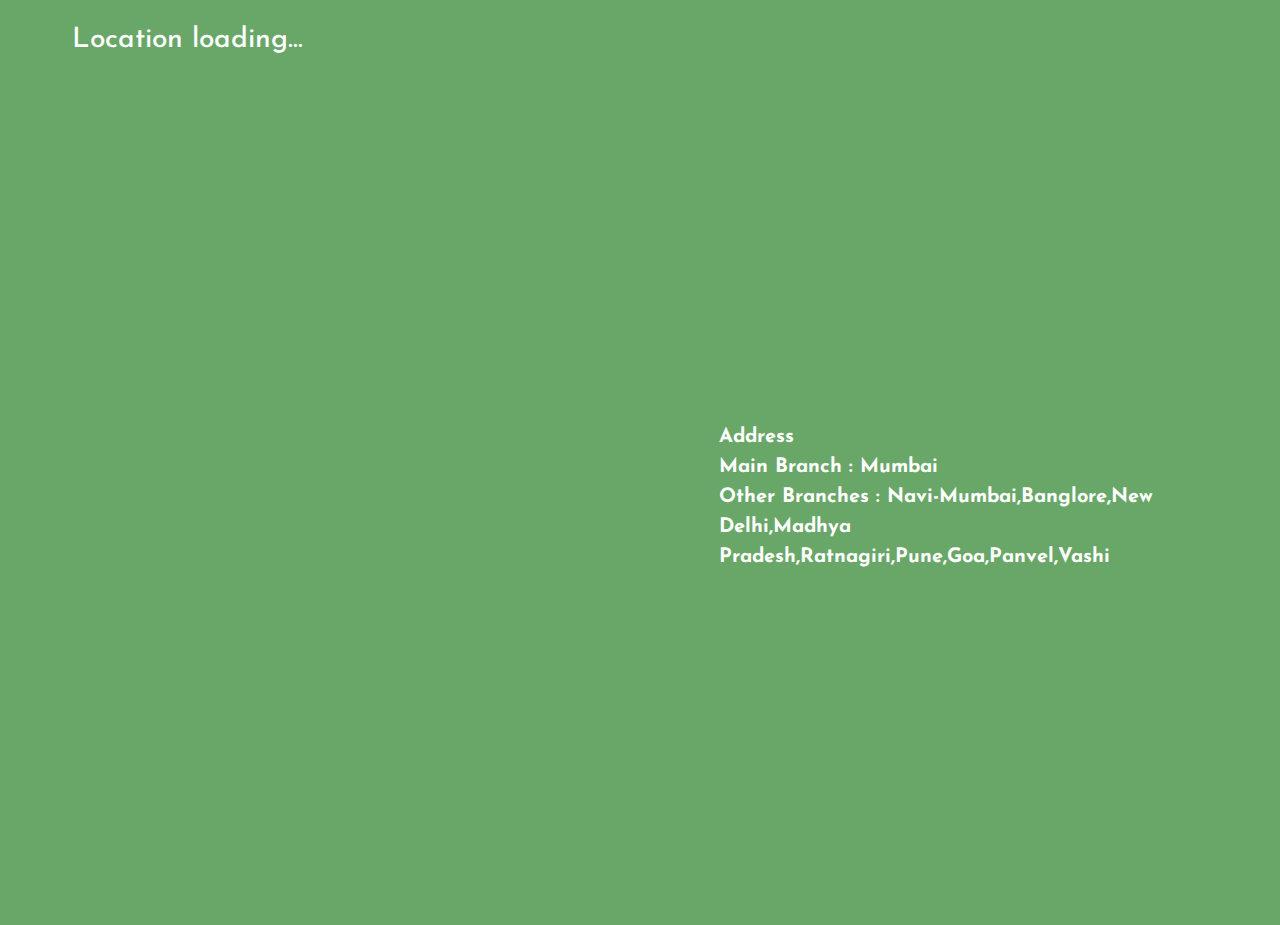
<file: address.html>
<html>
<head>
<title></title>
<script
    src="https://code.jquery.com/jquery-3.3.1.js"
    integrity="sha256-2Kok7MbOyxpgUVvAk/HJ2jigOSYS2auK4Pfzbm7uH60="
    crossorigin="anonymous">
</script>
<script> 
$(function(){
  $("#header").load("header.html"); 
  $("#footer").load("footer.html"); 
});
</script> 
</head>
<link href="css/bootstrap.min.css" rel="stylesheet" />
<link rel="stylesheet" href="css/style.css" class="css">
<link rel="stylesheet" href="https://cdnjs.cloudflare.com/ajax/libs/font-awesome/5.15.1/css/all.min.css" />
<body>
<div id="header"></div>
<!--Remaining section-->
<br>
<h3 style="color: white; margin-bottom: -40px;">&nbsp&nbsp&nbsp&nbsp&nbsp&nbsp&nbsp Location loading...</h3>
<div class=" address"><ul><li class="map">
    <iframe src="https://www.google.com/maps/embed?pb=!1m14!1m12!1m3!1d7533.1127555548865!2d73.13136240000001!3d19.258156300000003!2m3!1f0!2f0!3f0!3m2!1i1024!2i768!4f13.1!5e0!3m2!1sen!2sin!4v1610137324603!5m2!1sen!2sin" width="600" height="450" frameborder="0" style="color: black; border-radius: 10px;" allowfullscreen="" aria-hidden="false" tabindex="0">
    </iframe></ul></li>
    <li class="add"><p>Address<br>
    Main Branch : Mumbai<br>
    Other Branches : Navi-Mumbai,Banglore,New Delhi,Madhya Pradesh,Ratnagiri,Pune,Goa,Panvel,Vashi
    </p></li>
</div>
<div id="footer"></div>
<script src="js/jquery.min.js"></script>
<script src="js/bootstrap.min.js"></script>
</body>
</html
</file>
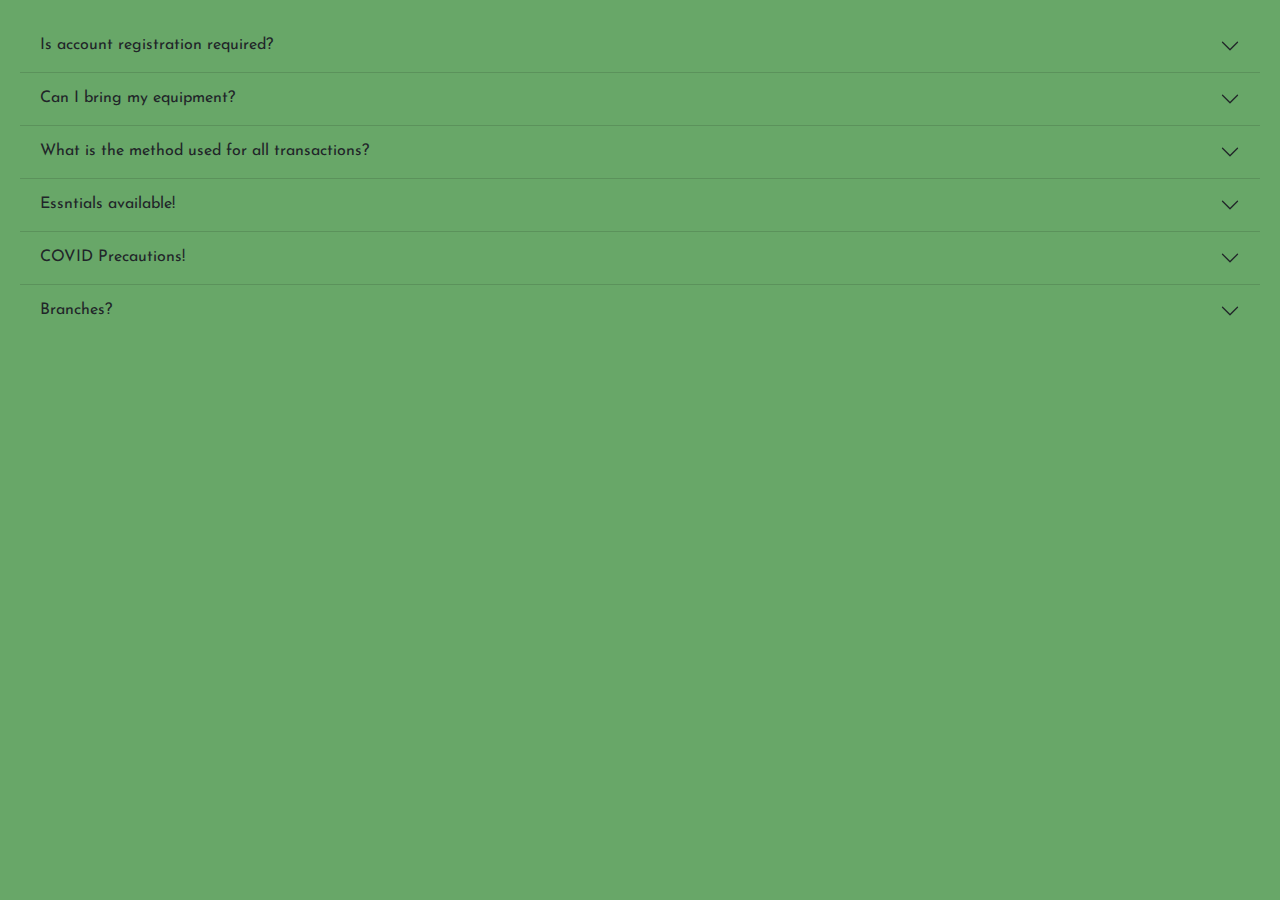
<file: help.html>
<html>
<head>
<title></title>
<script
    src="https://code.jquery.com/jquery-3.3.1.js"
    integrity="sha256-2Kok7MbOyxpgUVvAk/HJ2jigOSYS2auK4Pfzbm7uH60="
    crossorigin="anonymous">
</script>
<script> 
$(function(){
  $("#header").load("header.html"); 
  $("#footer").load("footer.html"); 
});
</script> 
</head>
<link href="css/bootstrap.min.css" rel="stylesheet" />
<link rel="stylesheet" href="css/style.css" class="css">
<link rel="stylesheet" href="https://cdnjs.cloudflare.com/ajax/libs/font-awesome/5.15.1/css/all.min.css" />
<body>
<div id="header"></div>
<!--Remaining section-->

<div class="accordion accordion-flush" id="accordionFlushExample">
    <div class="accordion-item">
      <h2 class="accordion-header" id="flush-headingOne">
        <button class="accordion-button collapsed" type="button" data-bs-toggle="collapse" data-bs-target="#flush-collapseOne" aria-expanded="false" aria-controls="flush-collapseOne">
            Is account registration required?
        </button>
      </h2>
      <div id="flush-collapseOne" class="accordion-collapse collapse" aria-labelledby="flush-headingOne" data-bs-parent="#accordionFlushExample">
        <div class="accordion-body" style="background: rgb(188, 240, 188);">Account registration at FitnessClub is only required if you are a member of this Club. This ensures a valid communication channel for all parties involved in any transactions.</div>
      </div>
    </div>
    <div class="accordion-item">
      <h2 class="accordion-header" id="flush-headingTwo">
        <button class="accordion-button collapsed" type="button" data-bs-toggle="collapse" data-bs-target="#flush-collapseTwo" aria-expanded="false" aria-controls="flush-collapseTwo">
            Can I bring my equipment?
        </button>
      </h2>
      <div id="flush-collapseTwo" class="accordion-collapse collapse" aria-labelledby="flush-headingTwo" data-bs-parent="#accordionFlushExample">
        <div class="accordion-body" style="background: rgb(188, 240, 188);">Yes, you can. You have to bring a properyly sanitized eqipments as per government rules.</div>
      </div>
    </div>
    <div class="accordion-item">
      <h2 class="accordion-header" id="flush-headingThree">
        <button class="accordion-button collapsed" type="button" data-bs-toggle="collapse" data-bs-target="#flush-collapseThree" aria-expanded="false" aria-controls="flush-collapseThree">
            What is the method used for all transactions?
        </button>
      </h2>
      <div id="flush-collapseThree" class="accordion-collapse collapse" aria-labelledby="flush-headingThree" data-bs-parent="#accordionFlushExample">
        <div class="accordion-body" style="background: rgb(188, 240, 188);">Depending upon resources available. But most likely there won't be any issue for cash and card payments. Online transactions are aslo available  at some branches </div>
      </div>
    </div>
    <div class="accordion-item">
        <h2 class="accordion-header" id="flush-headingFour">
          <button class="accordion-button collapsed" type="button" data-bs-toggle="collapse" data-bs-target="#flush-collapseFour" aria-expanded="false" aria-controls="flush-collapseFour">
            Essntials available!
          </button>
        </h2>
        <div id="flush-collapseFour" class="accordion-collapse collapse" aria-labelledby="flush-headingFour" data-bs-parent="#accordionFlushExample">
          <div class="accordion-body" style="background: rgb(188, 240, 188);">Most of the facilties are available  at all branches.Free amenites like Ac,Fan,Water.Luxary items like Drinks,Bags and etc are available for Vip members.</div>
        </div>
      </div>
      <div class="accordion-item">
        <h2 class="accordion-header" id="flush-headingFive">
          <button class="accordion-button collapsed" type="button" data-bs-toggle="collapse" data-bs-target="#flush-collapseFive" aria-expanded="false" aria-controls="flush-collapseFive">
            COVID Precautions!
          </button>
        </h2>
        <div id="flush-collapseFive" class="accordion-collapse collapse" aria-labelledby="flush-headingFive" data-bs-parent="#accordionFlushExample">
          <div class="accordion-body" style="background: rgb(188, 240, 188);">Masks,Sanitizers,Gloves and a seperate Towel is essential to be brought by each person for themselves, without them entry is prohibited.</div>
        </div>
      </div>
      <div class="accordion-item">
        <h2 class="accordion-header" id="flush-headingSix">
          <button class="accordion-button collapsed" type="button" data-bs-toggle="collapse" data-bs-target="#flush-collapseSix" aria-expanded="false" aria-controls="flush-collapseSix">
            Branches?
          </button>
        </h2>
        <div id="flush-collapseSix" class="accordion-collapse collapse" aria-labelledby="flush-headingSix" data-bs-parent="#accordionFlushExample">
          <div class="accordion-body" style="background: rgb(188, 240, 188);">All Over India.</div>
        </div>
      </div>
  </div>

<div id="footer"></div>
<script src="js/jquery.min.js"></script>
<script src="js/bootstrap.min.js"></script>
</body>
</html
</file>
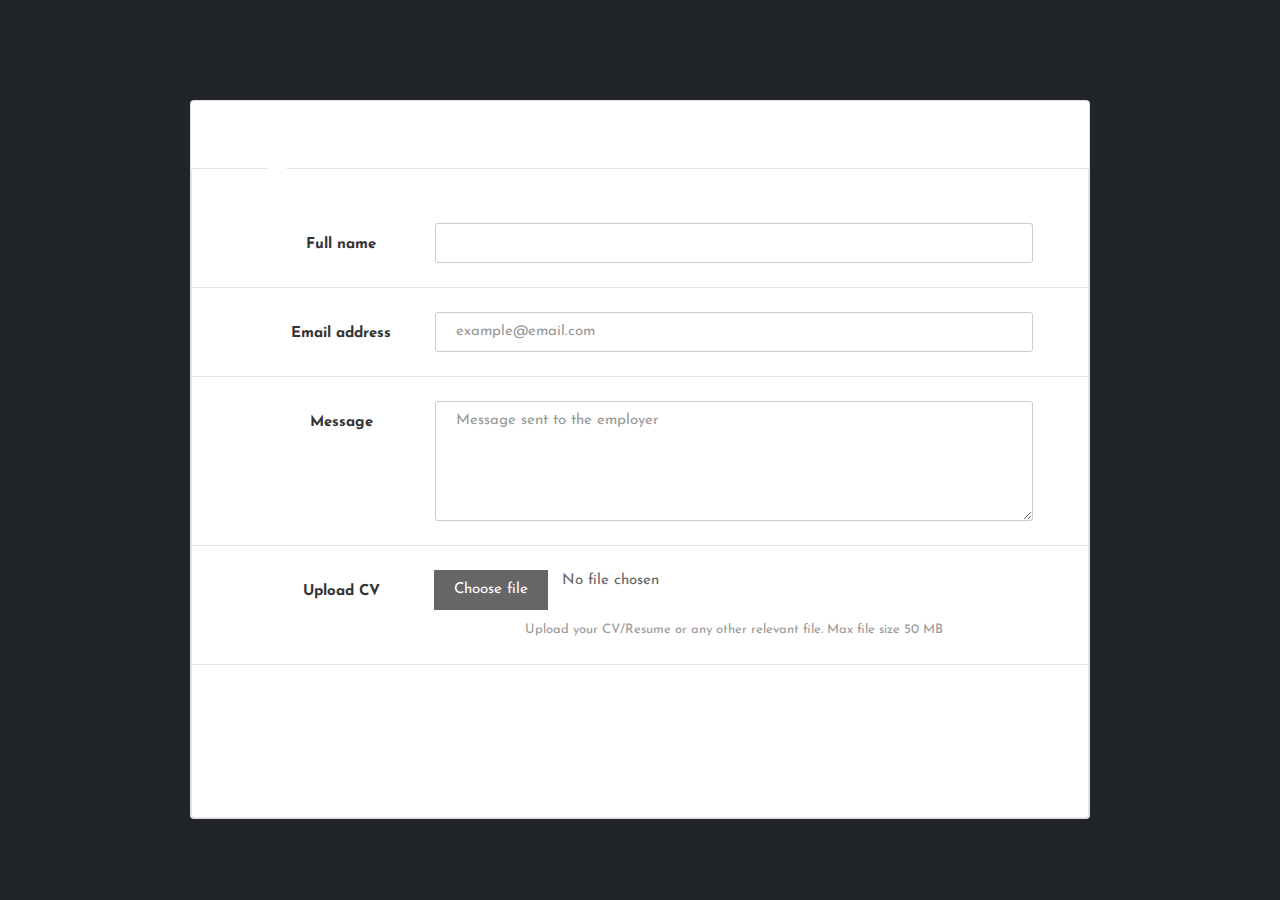
<file: Job.html>
<!DOCTYPE html>
<html lang="en">

<head>
    <!-- Required meta tags-->
    <meta charset="UTF-8">
    <meta name="viewport" content="width=device-width, initial-scale=1, shrink-to-fit=no">
    <meta name="description" content="Colorlib Templates">
    <meta name="author" content="Colorlib">
    <meta name="keywords" content="Colorlib Templates">

    <!-- Title Page-->
    <title>Apply for job on FitnessClub</title>
	<script
    src="https://code.jquery.com/jquery-3.3.1.js"
    integrity="sha256-2Kok7MbOyxpgUVvAk/HJ2jigOSYS2auK4Pfzbm7uH60="
    crossorigin="anonymous">
	</script>
	<script> 
	$(function(){
	  $("#header").load("header.html"); 
	  $("#footer").load("footer.html"); 
	});
	</script> 

    <!-- Font special for pages-->
    <link href="https://fonts.googleapis.com/css?family=Open+Sans:300,300i,400,400i,600,600i,700,700i,800,800i" rel="stylesheet">

    <!-- Main CSS-->
    <link href="css/jobmain.css" rel="stylesheet" media="all">
	<link href="css/bootstrap.min.css" rel="stylesheet" />
	<link rel="stylesheet" href="css/style.css" class="css">
	<link rel="stylesheet" href="https://cdnjs.cloudflare.com/ajax/libs/font-awesome/5.15.1/css/all.min.css" />

</head>

<body>
<div id="header"></div>
    <div class="page-wrapper bg-dark p-t-100 p-b-50">
        <div class="wrapper wrapper--w900">
            <div class="card card-6">
                <div class="card-heading">
                    <h2 class="title">Apply for job</h2>
                </div>
                <div class="card-body">
                    <form method="POST">
                        <div class="form-row">
                            <div class="name">Full name</div>
                            <div class="value">
                                <input class="input--style-6" type="text" name="full_name">
                            </div>
                        </div>
                        <div class="form-row">
                            <div class="name">Email address</div>
                            <div class="value">
                                <div class="input-group">
                                    <input class="input--style-6" type="email" name="email" placeholder="example@email.com">
                                </div>
                            </div>
                        </div>
                        <div class="form-row">
                            <div class="name">Message</div>
                            <div class="value">
                                <div class="input-group">
                                    <textarea class="textarea--style-6" name="message" placeholder="Message sent to the employer"></textarea>
                                </div>
                            </div>
                        </div>
                        <div class="form-row">
                            <div class="name">Upload CV</div>
                            <div class="value">
                                <div class="input-group js-input-file">
                                    <input class="input-file" type="file" name="file_cv" id="file">
                                    <label class="label--file" for="file">Choose file</label>
                                    <span class="input-file__info">No file chosen</span>
                                </div>
                                <div class="label--desc">Upload your CV/Resume or any other relevant file. Max file size 50 MB</div>
                            </div>
                        </div>
                    </form>
                </div>
                <div class="card-footer">
                    <button class="btn btn--radius-2 btn--blue-2" id="button" type="submit">Send Application</button>
                </div>
            </div>
        </div>
    </div>

<div id="footer"></div>
	<script src="js/jquery.min.js"></script>
	<script src="js/bootstrap.min.js"></script>
    <!-- Jquery JS-->
    <script src="vendor/jquery/jquery.min.js"></script>


    <!-- Main JS-->
    <script src="js/global.js"></script>

</body><!-- This templates was made by Colorlib (https://colorlib.com) -->

</html>
<!-- end document-->
</file>
<file: css/style.css>
@import url('https://fonts.googleapis.com/css2?family=Josefin+Sans:wght@700&display=swap');

*{
    font-family: 'Josefin Sans', sans-serif;
}
body{
    background-color: rgb(104, 167, 104);
}
.container{
    /* border: 2px solid white; */
    font-family: 'Monaco',monospace;
    margin: 45px 33px;
    padding: 75px ;
    padding-top: 20px ;
    padding-bottom: 20px;
    width: 48%;
    border-radius: 28px;
    font-size: 15px;
    background-color: rgb(245, 238, 238);

    display: block;
    margin-left: auto;
    margin-right: auto;
}
.container-2{
    padding: 20px;
}
.form-group input{
    font-family: 'Monaco',monospace;
    text-align: center;
    display: block;
    width: 500px;
    padding: 1px;
    border: 2px solid black;
    margin: 9px auto;
    font-size: 20px;
    border-radius: 8px;
}
.container h1{
    text-align: center;
    color: grey;
}
.container button{
    display: block;
    width: 500px;
    margin: 15px auto;
}


.root {
    --mycolor: rgb(255,0,140)
}

.card-group #card-1{
    background: linear-gradient(to bottom, #ab66c0 0%, #870e92 100%);
    margin: 1rem;
    border: none;
}
.card-group #card-2{
    background: linear-gradient(to bottom, #dd7545 0%, #d33e11 100%);
    margin: 1rem;
    border: none;
}
.card-group #card-3{
    background: linear-gradient(to bottom, #55ce65 0%, #0ebe2b 100%);
    margin: 1rem;
    border: none;
}
.card-body{
    margin: 45px 33px;
    padding: 20px;
    text-align: center;
    margin: 0;
}
.card-body p{
    padding: 10;
}
.btn.disabled, .btn:disabled, fieldset:disabled .btn {
    pointer-events: none;
    position: relative;
    top: -113%;
    left: 42%;
    opacity: 1;
    width: 200;
    height: 50;
    background-color: rgb(66, 66, 167);
}
#btn1{
    pointer-events: none;
    position: relative;
    margin: 0px 9px;
    padding: 4px 14px;
    color: white;
    top: -53%;
    left: -14%;
    width: 350;
    height: 72px;
    border-radius: 36px;
    font-size: 30;
    cursor: pointer;
}
#btn1:hover{
    background-color:red;
}
#btn1:active::after {
    border-bottom: 0px;
    border-top: 2px solid #0169AD;
    margin-top: 2px;
    padding-top: 10px;
    padding-bottom: 8px;
}
#btn2{
    pointer-events: none;
    position: relative;
    top: -52%;
    left: -8%;
    width: 350;
    height: 72px;
    border-radius: 36px;
    font-size: 30;
    cursor: pointer;
}
#btn2:hover{
    background-color:red;
}
#btn2:active:after {
    border-bottom: 0px;
    border-top: 2px solid #0169AD;
    margin-top: 2px;
    padding-top: 10px;
    padding-bottom: 8px;
}
#btn3{
    pointer-events: none;
    position: relative;
    top: -53%;
    left: -3%;
    width: 350;
    height: 72px;
    border-radius: 36px;
    font-size: 30;
    cursor: pointer;
}
#btn3:hover{
    background-color:red;
}
#btn3:active:after {
    border-bottom: 0px;
    border-top: 2px solid #0169AD;
    margin-top: 2px;
    padding-top: 10px;
    padding-bottom: 8px;
}
.mb-3 {
    margin-bottom: 1rem!important;
    margin-left: 73px;
}

.accordion{
    padding: 20px;
}

.address li{
    color: grey;
    font-size: 20px;
    font-weight: bold;
    padding: 20px;
    margin: 20px auto;
    display: flex;
    list-style-type: none;
}
.address{
    padding: 20px;
    padding-bottom: 0px;
    margin-bottom: -45px;
}
.address p{
    margin-left: 679px;
    margin-top: -166px;
    color: white;
    margin-bottom: -61px;
}
#about {
	padding: 20px 0;
	background: rgb(104, 167, 104);
}
#about .about-text {
    margin-left: 10px;
    width: 500px;
}
#about img {
	border-radius: 50%;
	width: 200px;
	height: 200px;
	display: inline-block;
}
#about p {
	margin-top: 20px;
	margin-bottom: 30px;
}
#me{
    background-color: rgb(214, 255, 214);
}
</file>
<file: css/jobmain.css>
/* ==========================================================================
   #FONT
   ========================================================================== */
   @import url('https://fonts.googleapis.com/css2?family=Josefin+Sans:wght@700&display=swap');

   *{
       font-family: 'Josefin Sans', sans-serif;
   }

/* ==========================================================================
   #GRID
   ========================================================================== */
.row {
  display: -webkit-box;
  display: -webkit-flex;
  display: -moz-box;
  display: -ms-flexbox;
  display: flex;
  -webkit-flex-wrap: wrap;
  -ms-flex-wrap: wrap;
  flex-wrap: wrap;
}

.row .col-2:last-child .input-group-desc {
  margin-bottom: 0;
}

.row-space {
  -webkit-box-pack: justify;
  -webkit-justify-content: space-between;
  -moz-box-pack: justify;
  -ms-flex-pack: justify;
  justify-content: space-between;
}

.row-refine {
  margin: 0 -15px;
}

.row-refine .col-3 .input-group-desc,
.row-refine .col-9 .input-group-desc {
  margin-bottom: 0;
}

.col-2 {
  width: -webkit-calc((100% - 30px) / 2);
  width: -moz-calc((100% - 30px) / 2);
  width: calc((100% - 30px) / 2);
}

@media (max-width: 767px) {
  .col-2 {
    width: 100%;
  }
}

.form-row {
  display: -webkit-box;
  display: -webkit-flex;
  display: -moz-box;
  display: -ms-flexbox;
  display: flex;
  -webkit-flex-wrap: wrap;
  -ms-flex-wrap: wrap;
  flex-wrap: wrap;
  -webkit-box-align: start;
  -webkit-align-items: flex-start;
  -moz-box-align: start;
  -ms-flex-align: start;
  align-items: flex-start;
  padding: 24px 55px;
  border-bottom: 1px solid #e5e5e5;
}

.form-row .name {
  width: 188px;
  color: #333;
  font-size: 15px;
  font-weight: 700;
  margin-top: 11px;
}

.form-row .value {
  width: -webkit-calc(100% - 188px);
  width: -moz-calc(100% - 188px);
  width: calc(100% - 188px);
}

@media (max-width: 767px) {
  .form-row {
    display: block;
    padding: 24px 30px;
  }
  .form-row .name,
  .form-row .value {
    display: block;
    width: 100%;
  }
  .form-row .name {
    margin-top: 0;
    margin-bottom: 12px;
  }
}

/* ==========================================================================
   #BOX-SIZING
   ========================================================================== */
/**
 * More sensible default box-sizing:
 * css-tricks.com/inheriting-box-sizing-probably-slightly-better-best-practice
 */
html {
  -webkit-box-sizing: border-box;
  -moz-box-sizing: border-box;
  box-sizing: border-box;
}

* {
  padding: 0;
  margin: 0;
}

*, *:before, *:after {
  -webkit-box-sizing: inherit;
  -moz-box-sizing: inherit;
  box-sizing: inherit;
}

/* ==========================================================================
   #RESET
   ========================================================================== */
/**
 * A very simple reset that sits on top of Normalize.css.
 */
body,
h1, h2, h3, h4, h5, h6,
blockquote, p, pre,
dl, dd, ol, ul,
figure,
hr,
fieldset, legend {
  margin: 0;
  padding: 0;
}

/**
 * Remove trailing margins from nested lists.
 */
li > ol,
li > ul {
  margin-bottom: 0;
}

/**
 * Remove default table spacing.
 */
table {
  border-collapse: collapse;
  border-spacing: 0;
}

/**
 * 1. Reset Chrome and Firefox behaviour which sets a `min-width: min-content;`
 *    on fieldsets.
 */
fieldset {
  min-width: 0;
  /* [1] */
  border: 0;
}

button {
  outline: none;
  background: none;
  border: none;
}

/* ==========================================================================
   #PAGE WRAPPER
   ========================================================================== */
.page-wrapper {
  min-height: 100vh;
}

body {
  font-family: "Open Sans", "Arial", "Helvetica Neue", sans-serif;
  font-weight: 400;
  font-size: 14px;
}

h1, h2, h3, h4, h5, h6 {
  font-weight: 400;
}

h1 {
  font-size: 36px;
}

h2 {
  font-size: 30px;
}

h3 {
  font-size: 24px;
}

h4 {
  font-size: 18px;
}

h5 {
  font-size: 15px;
}

h6 {
  font-size: 13px;
}

/* ==========================================================================
   #BACKGROUND
   ========================================================================== */
.bg-blue {
  background: #2c6ed5;
}

.bg-red {
  background: #fa4251;
}

.bg-dark {
  background: #1a1a1a;
}

.bg-gra-01 {
  background: -webkit-gradient(linear, left bottom, left top, from(#fbc2eb), to(#a18cd1));
  background: -webkit-linear-gradient(bottom, #fbc2eb 0%, #a18cd1 100%);
  background: -moz-linear-gradient(bottom, #fbc2eb 0%, #a18cd1 100%);
  background: -o-linear-gradient(bottom, #fbc2eb 0%, #a18cd1 100%);
  background: linear-gradient(to top, #fbc2eb 0%, #a18cd1 100%);
}

.bg-gra-02 {
  background: -webkit-gradient(linear, left bottom, right top, from(#fc2c77), to(#6c4079));
  background: -webkit-linear-gradient(bottom left, #fc2c77 0%, #6c4079 100%);
  background: -moz-linear-gradient(bottom left, #fc2c77 0%, #6c4079 100%);
  background: -o-linear-gradient(bottom left, #fc2c77 0%, #6c4079 100%);
  background: linear-gradient(to top right, #fc2c77 0%, #6c4079 100%);
}

.bg-gra-03 {
  background: -webkit-gradient(linear, left bottom, right top, from(#08aeea), to(#b721ff));
  background: -webkit-linear-gradient(bottom left, #08aeea 0%, #b721ff 100%);
  background: -moz-linear-gradient(bottom left, #08aeea 0%, #b721ff 100%);
  background: -o-linear-gradient(bottom left, #08aeea 0%, #b721ff 100%);
  background: linear-gradient(to top right, #08aeea 0%, #b721ff 100%);
}

/* ==========================================================================
   #SPACING
   ========================================================================== */
.p-t-100 {
  padding-top: 100px;
}

.p-t-130 {
  padding-top: 130px;
}

.p-t-180 {
  padding-top: 180px;
}

.p-t-45 {
  padding-top: 45px;
}

.p-t-20 {
  padding-top: 20px;
}

.p-t-15 {
  padding-top: 15px;
}

.p-t-10 {
  padding-top: 10px;
}

.p-t-30 {
  padding-top: 30px;
}

.p-b-100 {
  padding-bottom: 100px;
}

.p-b-50 {
  padding-bottom: 50px;
}

.m-r-45 {
  margin-right: 45px;
}

.m-r-55 {
  margin-right: 55px;
}

.m-b-55 {
  margin-bottom: 55px;
}

/* ==========================================================================
   #WRAPPER
   ========================================================================== */
.wrapper {
  margin: 0 auto;
}

.wrapper--w960 {
  max-width: 960px;
}

.wrapper--w900 {
  max-width: 900px;
}

.wrapper--w790 {
  max-width: 790px;
}

.wrapper--w780 {
  max-width: 780px;
}

.wrapper--w680 {
  max-width: 680px;
}

/* ==========================================================================
   #BUTTON
   ========================================================================== */
#button {
  display: inline-block;
  line-height: 50px;
  padding: 0 30px;
  -webkit-transition: all 0.4s ease;
  -o-transition: all 0.4s ease;
  -moz-transition: all 0.4s ease;
  transition: all 0.4s ease;
  cursor: pointer;
  font-size: 15px;
  text-transform: capitalize;
  font-weight: 700;
  color: #fff;
  font-family: inherit;
}

#button--radius {
  -webkit-border-radius: 3px;
  -moz-border-radius: 3px;
  border-radius: 3px;
}

#button--radius-2 {
  -webkit-border-radius: 5px;
  -moz-border-radius: 5px;
  border-radius: 5px;
}

#button--pill {
  -webkit-border-radius: 20px;
  -moz-border-radius: 20px;
  border-radius: 20px;
}

#button--green {
  background: #57b846;
}

#button--green:hover {
  background: #4dae3c;
}

#button--blue {
  background: #4272d7;
}

#button--blue:hover {
  background: #3868cd;
}

#button--blue-2 {
  background: #2c6ed5;
}

#button--blue-2:hover {
  background: #185ac1;
}

#button--red {
  background: #ff4b5a;
}

#button--red:hover {
  background: #eb3746;
}

/* ==========================================================================
   #DATE PICKER
   ========================================================================== */
td.active {
  background-color: #2c6ed5;
}

input[type="date" i] {
  padding: 14px;
}

.table-condensed td, .table-condensed th {
  font-size: 14px;
  font-family: "Roboto", "Arial", "Helvetica Neue", sans-serif;
  font-weight: 400;
}

.daterangepicker td {
  width: 40px;
  height: 30px;
}

.daterangepicker {
  border: none;
  -webkit-box-shadow: 0px 8px 20px 0px rgba(0, 0, 0, 0.15);
  -moz-box-shadow: 0px 8px 20px 0px rgba(0, 0, 0, 0.15);
  box-shadow: 0px 8px 20px 0px rgba(0, 0, 0, 0.15);
  display: none;
  border: 1px solid #e0e0e0;
  margin-top: 5px;
}

.daterangepicker::after, .daterangepicker::before {
  display: none;
}

.daterangepicker thead tr th {
  padding: 10px 0;
}

.daterangepicker .table-condensed th select {
  border: 1px solid #ccc;
  -webkit-border-radius: 3px;
  -moz-border-radius: 3px;
  border-radius: 3px;
  font-size: 14px;
  padding: 5px;
  outline: none;
}

/* ==========================================================================
   #FORM
   ========================================================================== */
input,
textarea {
  outline: none;
  margin: 0;
  border: none;
  -webkit-box-shadow: none;
  -moz-box-shadow: none;
  box-shadow: none;
  width: 100%;
  font-size: 14px;
  font-family: inherit;
}

textarea {
  resize: none;
}

.input-group {
  position: relative;
  margin: 0;
}

.input--style-6,
.textarea--style-6 {
  background: transparent;
  line-height: 38px;
  border: 1px solid #cccccc;
  -webkit-border-radius: 3px;
  -moz-border-radius: 3px;
  border-radius: 3px;
  color: #666;
  font-size: 15px;
  -webkit-transition: all 0.4s ease;
  -o-transition: all 0.4s ease;
  -moz-transition: all 0.4s ease;
  transition: all 0.4s ease;
  padding: 0 20px;
}

.input--style-6::-webkit-input-placeholder,
.textarea--style-6::-webkit-input-placeholder {
  /* WebKit, Blink, Edge */
  color: #999;
}

.input--style-6:-moz-placeholder,
.textarea--style-6:-moz-placeholder {
  /* Mozilla Firefox 4 to 18 */
  color: #999;
  opacity: 1;
}

.input--style-6::-moz-placeholder,
.textarea--style-6::-moz-placeholder {
  /* Mozilla Firefox 19+ */
  color: #999;
  opacity: 1;
}

.input--style-6:-ms-input-placeholder,
.textarea--style-6:-ms-input-placeholder {
  /* Internet Explorer 10-11 */
  color: #999;
}

.input--style-6:-ms-input-placeholder,
.textarea--style-6:-ms-input-placeholder {
  /* Microsoft Edge */
  color: #999;
}

.input--style-6:focus,
.textarea--style-6:focus {
  -webkit-box-shadow: 0px 1px 5px 0px rgba(0, 0, 0, 0.15);
  -moz-box-shadow: 0px 1px 5px 0px rgba(0, 0, 0, 0.15);
  box-shadow: 0px 1px 5px 0px rgba(0, 0, 0, 0.15);
  -webkit-transform: translateY(-3px);
  -moz-transform: translateY(-3px);
  -ms-transform: translateY(-3px);
  -o-transform: translateY(-3px);
  transform: translateY(-3px);
}

.textarea--style-6 {
  line-height: 1.2;
  min-height: 120px;
  padding: 10px 20px;
}

.label--desc {
  font-size: 13px;
  color: #999;
  margin-top: 10px;
}

@media (max-width: 767px) {
  .label--desc {
    margin-top: 14px;
  }
}

.input-file {
  display: none;
}

.input-file + label {
  font-size: 15px;
  color: #fff;
  color: white;
  line-height: 40px;
  background-color: #666666;
  padding: 0 20px;
  -webkit-border-radius: 3px;
  -moz-border-radius: 3px;
  border-radius: 3px;
  display: inline-block;
  margin-right: 15px;
  -webkit-transition: all 0.4s ease;
  -o-transition: all 0.4s ease;
  -moz-transition: all 0.4s ease;
  transition: all 0.4s ease;
  cursor: pointer;
}

.input-file:focus + label,
.input-file + label:hover {
  background: #1b1b1b;
}

.input-file__info {
  font-size: 15px;
  color: #666;
}

@media (max-width: 767px) {
  .input-file__info {
    display: block;
    margin-top: 6px;
  }
}


/* ==========================================================================
   #TITLE
   ========================================================================== */
.title {
  font-size: 36px;
  font-weight: 700;
  text-align: left;
  color: #fff;
  margin-bottom: 24px;
}

@media (max-width: 767px) {
  .title {
    padding: 0 15px;
  }
}

/* ==========================================================================
   #CARD
   ========================================================================== */
.card {
  -webkit-border-radius: 3px;
  -moz-border-radius: 3px;
  border-radius: 3px;
  background: #fff;
}

.card-6 {
  background: transparent;
}

.card-6 .card-heading {
  background: transparent;
}

.card-6 .card-body {
  background: #fff;
  position: relative;
  border: 1px solid #e5e5e5;
  border-bottom: none;
  padding: 30px 0;
  padding-bottom: 0;
  -webkit-border-top-left-radius: 3px;
  -moz-border-radius-topleft: 3px;
  border-top-left-radius: 3px;
  -webkit-border-top-right-radius: 3px;
  -moz-border-radius-topright: 3px;
  border-top-right-radius: 3px;
}

.card-6 .card-body:before {
  bottom: 100%;
  left: 75px;
  border: solid transparent;
  content: "";
  height: 0;
  width: 0;
  position: absolute;
  pointer-events: none;
  border-color: rgba(255, 255, 255, 0);
  border-bottom-color: #fff;
  border-width: 10px;
}

.card-6 .card-footer {
  background: #fff;
  border: 1px solid #e5e5e5;
  border-top: none;
  -webkit-border-bottom-left-radius: 3px;
  -moz-border-radius-bottomleft: 3px;
  border-bottom-left-radius: 3px;
  -webkit-border-bottom-right-radius: 3px;
  -moz-border-radius-bottomright: 3px;
  border-bottom-right-radius: 3px;
  padding: 50px 55px;
}

@media (max-width: 767px) {
  .card-6 .card-footer {
    padding: 50px 30px;
  }
}

footer input[type='submit'] {
  position: absolute;
  width: 90px;
  margin-left: 8px;
}
</file>
